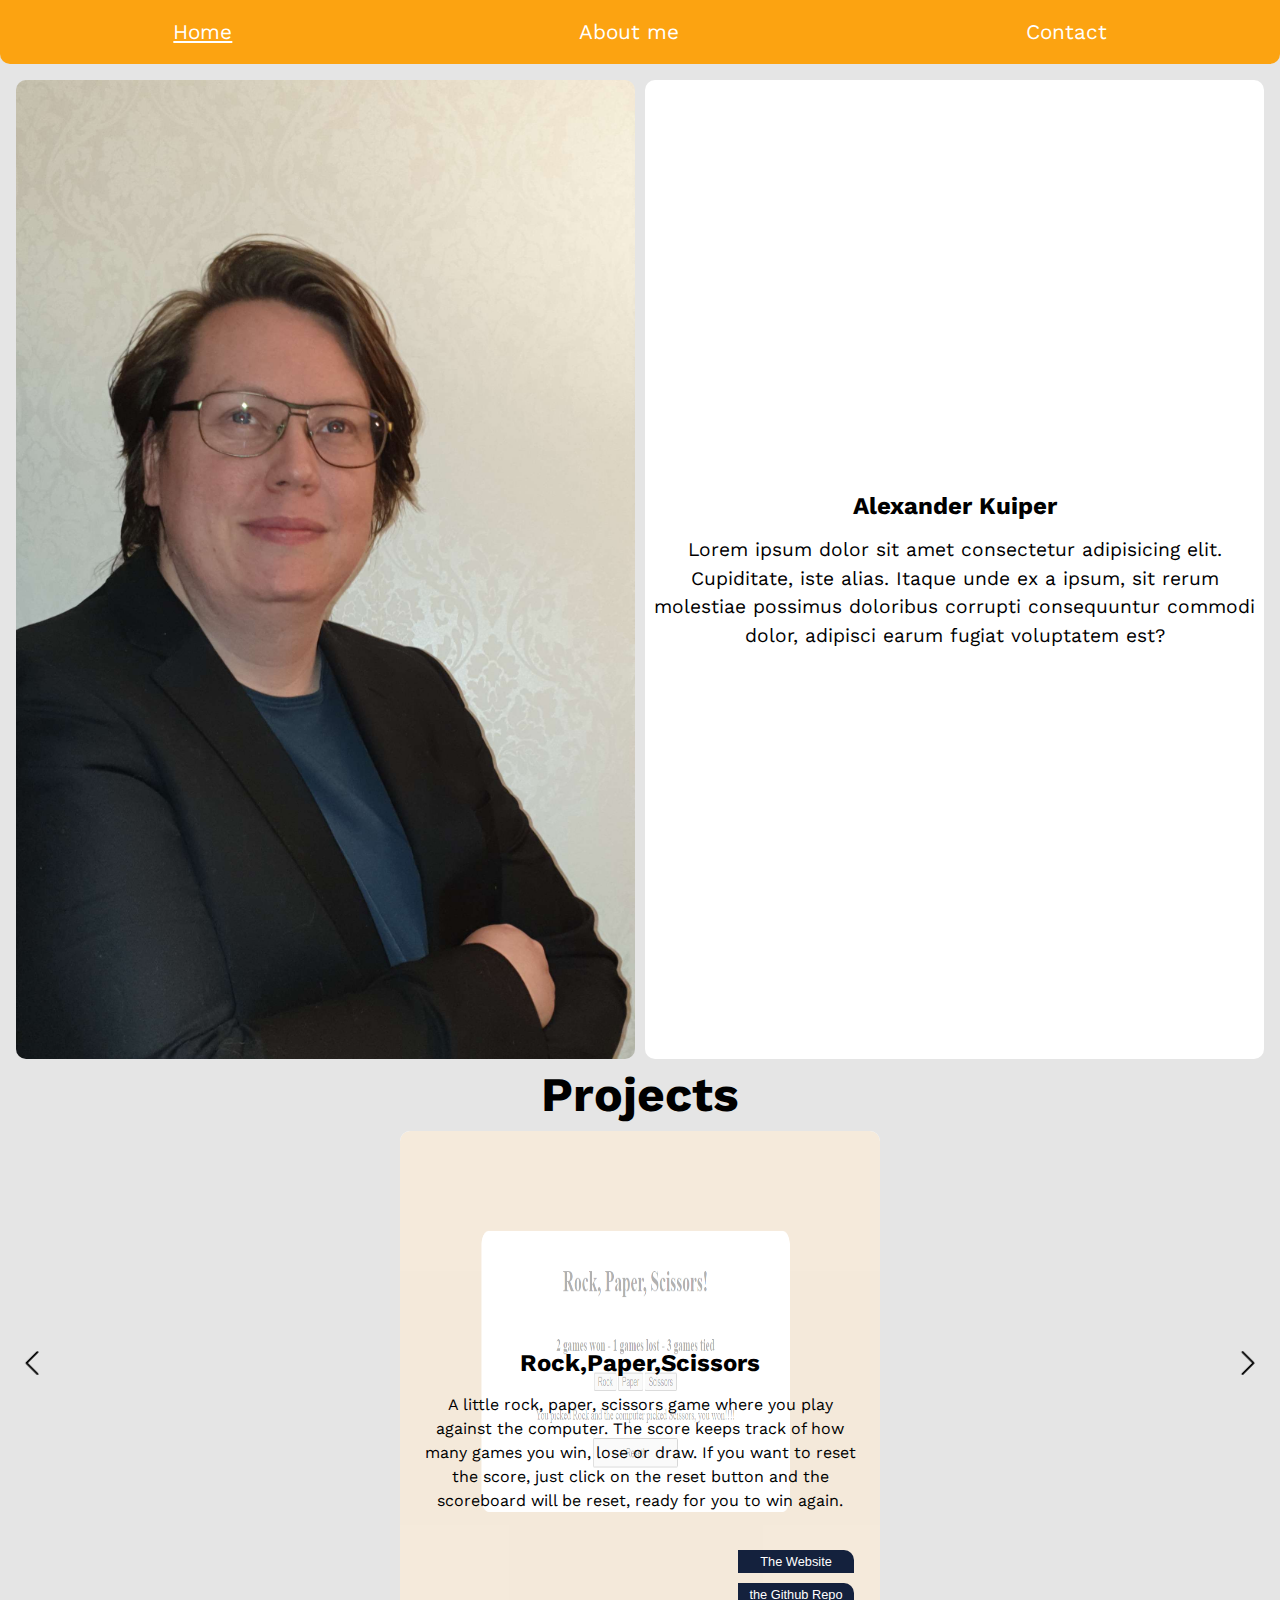
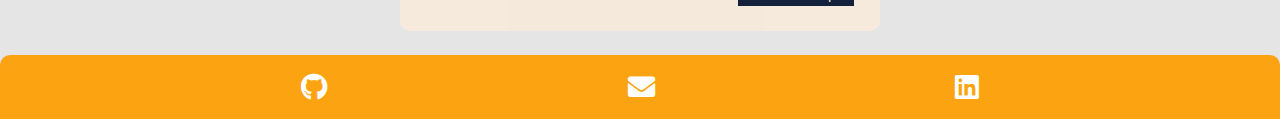
<file: index.html>
<!DOCTYPE html>
<html lang="en">
  <head>
    <meta charset="UTF-8" />
    <meta name="viewport" content="width=device-width, initial-scale=1.0" />
    <meta
      name="description"
      content="A page to show the projects I have worked on!"
    />
    <link rel="stylesheet" href="style/global.css" />
    <link rel="stylesheet" href="style/index.css" />
    <!-- link to carousel style not my styling -->
    <link rel="stylesheet" href="./style/carousel.css" />
    <!-- end of link -->
    <link rel="preconnect" href="https://fonts.googleapis.com" />
    <link rel="preconnect" href="https://fonts.gstatic.com" crossorigin />
    <link
      href="https://fonts.googleapis.com/css2?family=Roboto&family=Work+Sans&display=swap"
      rel="stylesheet"
    />
    <link
      rel="stylesheet"
      href="https://cdnjs.cloudflare.com/ajax/libs/font-awesome/5.15.3/css/all.min.css"
    />

    <title>Portfolio</title>
  </head>
  <body>
    <!-- Menu here -->
    <header>
      <nav>
        <ul class="menu-container">
          <li class="menu-item active"><a href="index.html">Home</a></li>
          <li class="menu-item"><a href="about.html">About me</a></li>
          <li class="menu-item"><a href="contact.html">Contact</a></li>
        </ul>
      </nav>
    </header>
    <!-- portrait here and small intro with a link to the cv -->

    <main>
      <section class="portrait-cv-container">
        <aside class="img-container">
          <img class="portrait" src="img/CV_IMG.jpg" alt="My profile picture" />
        </aside>
        <div class="cv-summary">
          <h3>Alexander Kuiper</h3>
          <p>
            Lorem ipsum dolor sit amet consectetur adipisicing elit. Cupiditate,
            iste alias. Itaque unde ex a ipsum, sit rerum molestiae possimus
            doloribus corrupti consequuntur commodi dolor, adipisci earum fugiat
            voluptatem est?
          </p>
        </div>
      </section>
      <!-- My own project cards with a carousel html, css and javascript of another
      link: https://codepen.io/anamariamiehs/pen/rYwbgG -->
      <section class="project-section">
        <h2>Projects</h2>
        <div class="carousel">
          <div class="carousel-items">
            <div class="project-card item">
              <img
                src="./img/rock_paper_scissor_game.PNG"
                alt="a screenshot of a game from the code jam: rock,paper,scissors"
              />
              <div class="caption">
                <h3>Rock,Paper,Scissors</h3>
                <p>
                  A little rock, paper, scissors game where you play against the
                  computer. The score keeps track of how many games you win,
                  lose or draw. If you want to reset the score, just click on
                  the reset button and the scoreboard will be reset, ready for
                  you to win again.
                </p>

                <button id="project1Website">The Website</button>
                <button id="project1Github">the Github Repo</button>
              </div>
            </div>
            <div class="project-card item">
              <img
                src="./img/codejam_randomNumber.PNG"
                alt="a screenshot of a random number game created in a code jam session"
              />
              <div class="caption">
                <h3>Random Number Game!</h3>
                <p>
                  A little random number game where you have 5 chances to pick a
                  number between 1 and 100. The game will give you feedback if
                  your choice was too high or too low. If after 5 chances you
                  have not found the correct number, the game will tell you the
                  correct number and you will have to click the reset button to
                  start again.
                </p>

                <button id="project2Website">The Website</button>
                <button id="project2Github">The Github Repo</button>
              </div>
            </div>
            <div class="project-card item">
              <img
                src="./img/affixes_project.PNG"
                alt="a screenshot of which affixes this week"
              />
              <div class="caption">
                <h3>Affixes this week</h3>
                <p>
                  A small website created to show what affixes are in World of
                  Warcraft (WOW) this week. Affixes are a way to make some of
                  the gameplay elements in WOW harder, and they are replaced
                  with a new set every week. This website uses the raider.io API
                  to retrieve this information and display it in a simple css
                  grid map.
                </p>
                <button id="project3Website">The Website</button>
                <button id="project3Github">the Github Repo</button>
              </div>
            </div>
          </div>
          <div class="carousel-controls">
            <a href="javascript:void(0);" class="control prev">
              <img
                src="./img/arrow-left-3099.png"
                alt="navigating arrow-left"
              />
            </a>
            <a href="javascript:void(0);" class="control next">
              <img
                src="./img/arrow-right-3098.png"
                alt="navigating arrow-right"
              />
            </a>
          </div>
        </div>
      </section>
      <br />
    </main>
    <!-- footer with links to email github and linked-in -->
    <footer>
      <a href="https://github.com/Regni"><span class="fab fa-github"></span></a>
      <a href="mailto:alexander.kuiper@chasacademy.se"
        ><span class="fas fa-envelope"></span>
      </a>
      <a href="https://www.linkedin.com/"
        ><span class="fab fa-linkedin"></span>
      </a>
    </footer>
    <script src="./script/carousel.js"></script>
  </body>
</html>
</file>
<file: style/global.css>
*{
  box-sizing: border-box;
  margin: 0;
  padding: 0;
}

main{
  line-height: 1.5;
}

body{
  font-family: "work sans", sans-serif;
  background-color: #E5E5E5;
}
/* Header and menu */
.menu-container{
  background-color: #FCA311;
  height: 4rem;
  display: flex;
  margin-bottom: 1rem;
  list-style: none;
  font-size: 1.3rem;
  flex-wrap: wrap;
  align-items: center;
  border-radius: 0 0 10px 10px;
  
}

.menu-item{
 
  
  flex-grow: 1;
  /* border: 2px solid green; */
  padding: 0.2em 0;
  text-align: center;
}

.menu-item > a {
  color: white;
  padding: 0.3em 0.3em;
  text-decoration: none;
}

.active{
  color: white;
  text-decoration: underline;
}

/* footer and links */
footer{
  background-color: #FCA311;
  color: white;
  height: 4rem;
  display: flex;
  align-items: center;
  justify-content: space-evenly;
  border-radius: 10px 10px 0 0 ;
}

footer span{
  font-size: 1.7rem;
  color: white;

}

footer a:visited{
  color: white;
  
}
</file>
<file: style/index.css>
.portrait-cv-container{
  display: flex;
  flex-direction: column;
  gap: 0.5rem;
}


.img-container{
  width: 100%;
  padding: 0;
}

.portrait{
  display: block;
  width: 100%;
  border-radius: 10px;
}

.cv-summary{
  font-size: 1.2rem;
  background-color: #fff;
  text-align: center;
  width: 100%;
  line-height: 1.5;
  padding: 1em 0;
  border-radius: 10px;
 
}

.cv-summary > h3{
  font-size: 1.5rem;
  margin-bottom:0.5EM ;
}

.project-section{
   text-align: center; 
  gap: 0.2em;
}
.project-section h2{
  font-size: 3rem;
}


.project-card{
  background-color: #fff;
  border-radius: 10px;
  max-width: 30em; 
  margin: auto;
  

 
}
.caption{
  display: flex;
  flex-direction: column;
  align-items: center;
  line-height: 1.5;
  font-size: 1rem;
  opacity: 1;
}

.project-card h3{
  font-size: 1.5rem;
  font-weight: bolder;
  margin-bottom: 0.5em;
}

.project-card>img{
  
  border-radius: 10px 10px 0 0;
  
  margin-bottom: 0.5em;
  width: 100%;
}

.caption> button{
  font-size: 0.8rem;
  width: 9em;
  margin: 0.4em 0.5em;
  padding: 0.3em 0.5em;
  border: none;
  background-color: #14213D;
  color: white;
  border-top-right-radius: 10px;
  cursor:pointer;
  align-self: flex-end;
}
.caption> p{
  margin-bottom: 2rem;
}

@media (min-width:750px) {
  .portrait-cv-container{
    flex-direction: row;
    gap: 10px;
    margin: 0 1em;
  }

  .cv-summary{
    display: flex;
    flex-direction: column;
    justify-content: center;
    
  }
  .project-card-container{
    margin: 1.5em 1em 1.5em 1em;
  }


}
</file>
<file: style/carousel.css>
/* Mainly CSS for carousel written by Anamaira Miehs
Link: https://codepen.io/anamariamiehs/pen/rYwbgG 
Minimal changes has been done by me*/

.carousel {
  position: relative;
  height: 500px;
  width: 100%;
}
.carousel .carousel-items {
  position: absolute;
  top: 0;
  left: 0;
  right: 0;
  bottom: 0;
  overflow: hidden;
}
.carousel .carousel-items .item {
  position: absolute;
  top: 0;
  left: 0;
  right: 0;
  bottom: 0;
  -webkit-transition: opacity 1s ease-in-out;
  -moz-transition: opacity 1s ease-in-out;
  -ms-transition: opacity 1s ease-in-out;
  -o-transition: opacity 1s ease-in-out;
  overflow: hidden;
  opacity: 0;
}
.carousel .carousel-items .item.active {
  opacity: 1;
}
.carousel .carousel-items .item img {
  height: 100%;
  display: block;
  margin: auto;
  opacity: 0.3;
}
.carousel .carousel-items .item .caption {
  text-align: center;
  position: absolute;
  width: 100%;
  top: 0;
  left: 0;
  right: 0;
  bottom: 0;
  top: auto;
  color: black;
  padding: 20px;
  /* links were not clickable */
  z-index: 1;
}
.carousel .carousel-controls {
  position: absolute;
  top: 0;
  left: 0;
  right: 0;
  bottom: 0;
}
.carousel .carousel-controls .control {
  position: absolute;
  z-index: 100;
  top: 50%;
  margin-top: -30px;
  height: 60px;
}
.carousel .carousel-controls .control.prev {
  left: 0;
  margin-left: 20px;
}
.carousel .carousel-controls .control.next {
  right: 0;
  margin-right: 20px;
}
.carousel .carousel-controls .control img {
  max-width: 100%;
  max-height: 100%;
}
</file>
